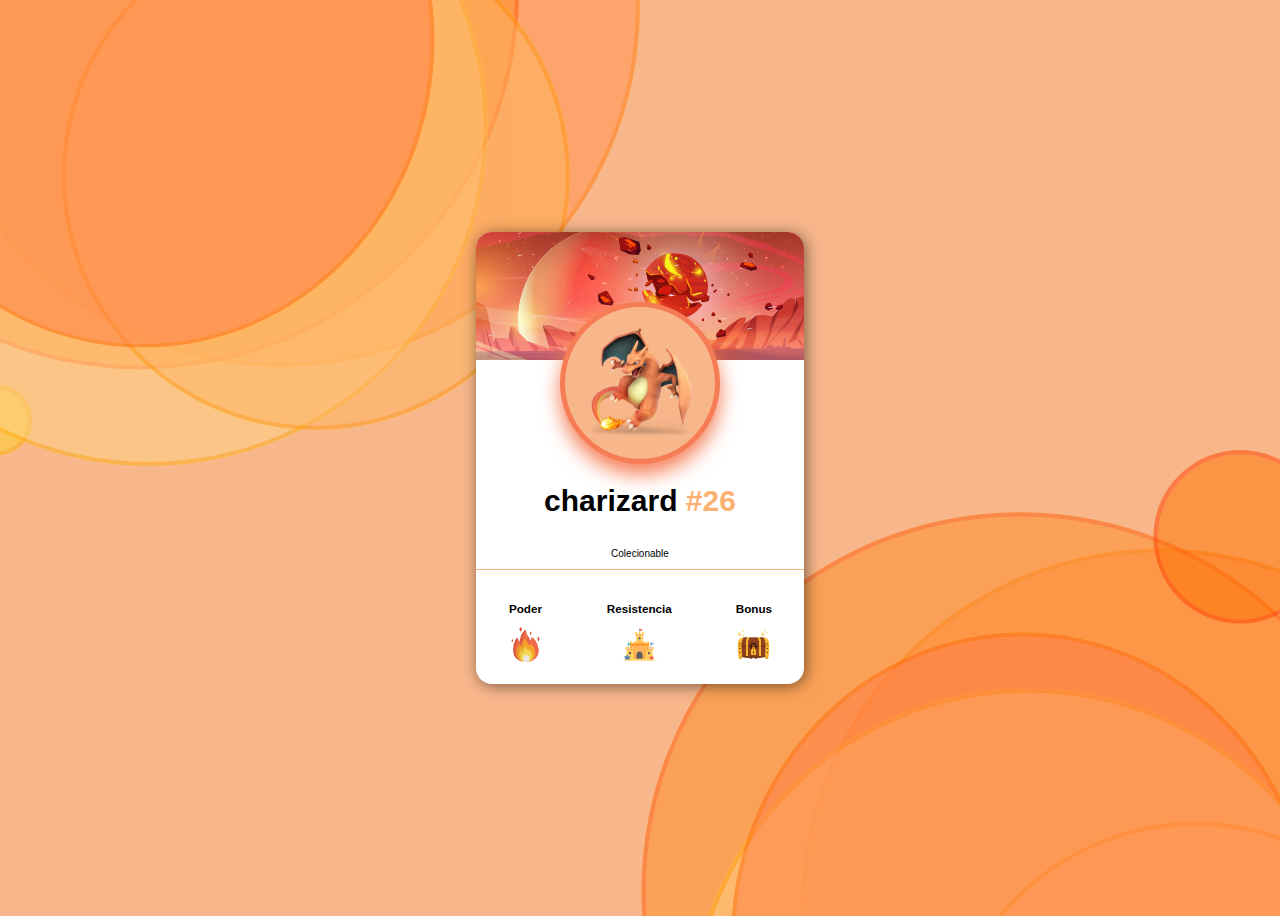
<file: card-pokemon/index.html>
<!DOCTYPE html>
<html lang="en">
<head>
    <meta charset="UTF-8">
    <meta http-equiv="X-UA-Compatible" content="IE=edge">
    <meta name="viewport" content="width=device-width, initial-scale=1.0">
    <link rel="stylesheet" href="./css/style.css">
    <link rel="shortcut icon" href="./img/charizard (1).png" type="image/x-icon">
    <title>Card pokemon</title>
</head>
<body>
    <main class="conteiner">
        <article class="card">
            <img src="./img/fondoencabezado.svg" alt="fondocard" class="card-header">
            <div class="card-body">
                <div class="card-body-contentimg">
                    <img src="./img/charizard (1).png" alt="charizard" class="card-body-contentimg-img" width="150px">
                </div>

                <h1 class="card-body-title">
                    charizard
                    <span>#26</span>
                </h1>
                <p class="card-body-text">
                    Colecionable 
                </p>
            </div>

            <div class="card-footer">
                <div class="card-footer-power">
                    <h3>Poder</h3>
                    <img src="./img/fuego.png" alt="fire" width="35">
                </div>
                <div class="card-footer-power">
                    <h3>Resistencia</h3>
                    <img src="./img/castillo.png" alt="fire" width="35" >
                </div>
                <div class="card-footer-power">
                    <h3>Bonus</h3>
                    <img src="./img/cofre.png" alt="fire" width="35">
                </div>
            </div>

            

        </article>
    </main>
</body>
</html>
</file>
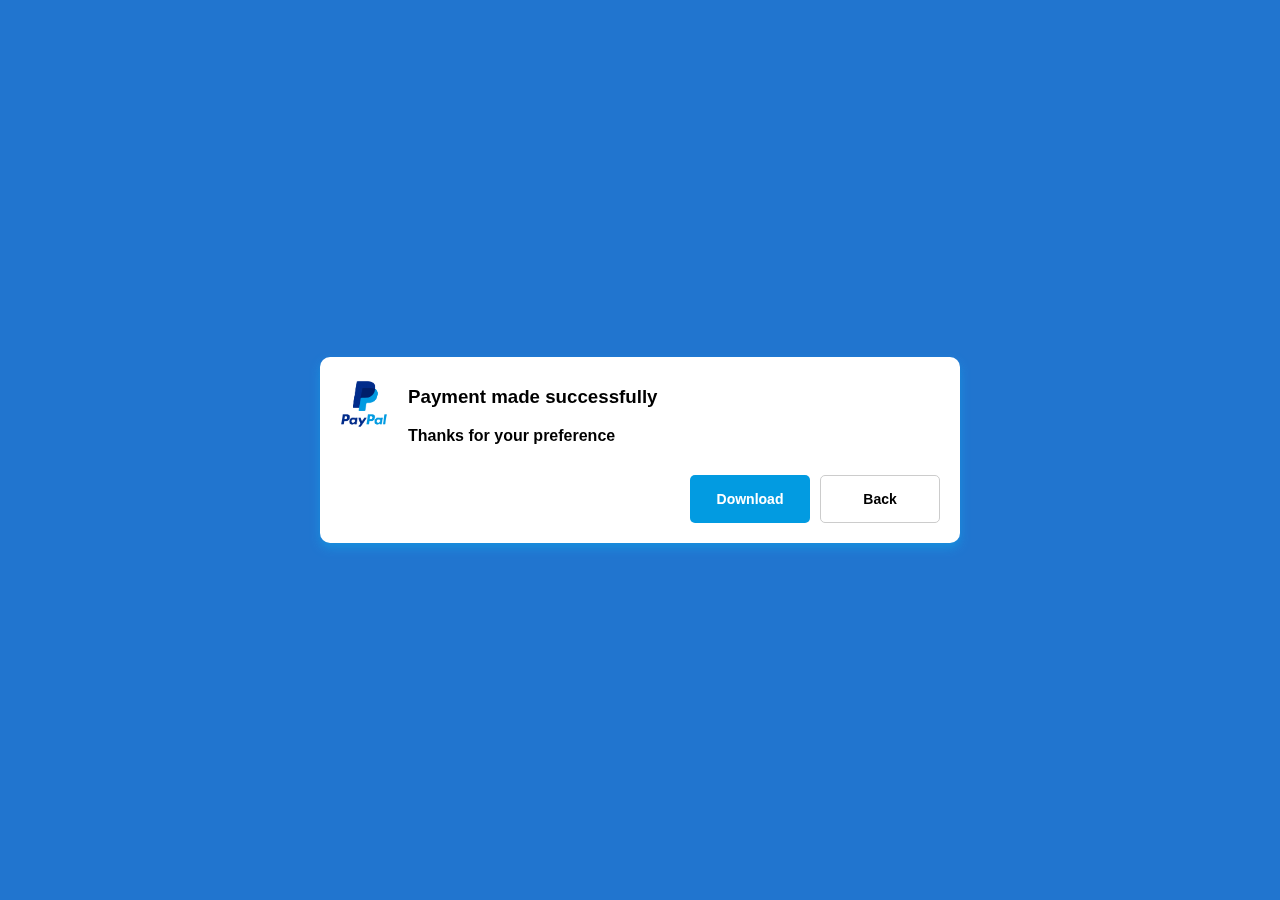
<file: paypal/index.html>
<!DOCTYPE html>
<html lang="en">
<head>
    <meta charset="UTF-8">
    <meta http-equiv="X-UA-Compatible" content="IE=edge">
    <meta name="viewport" content="width=device-width, initial-scale=1.0">
    <link rel="stylesheet" href="./style.css">
    <title>Paypal</title>
</head>
<body>
    <div class="conteiner">
        <div class="sub-conteiner">
            <div class="content">
                <div class="icon">
                    <img src="./paypal_logo.png" alt="paypal" width="48">
                </div>
                <div class="menssage">
                    <div class="title">
                        <h3>
                            Payment made successfully
                        </h3>
                        <div class="text">
                            Thanks for your preference
                        </div>
                    </div>
                </div>
            </div>
            <div class="actions">
                <button class="download">Download</button>
                <button class="back">Back</button>
            </div>
        </div>
    </div>
    
</body>
</html>
</file>
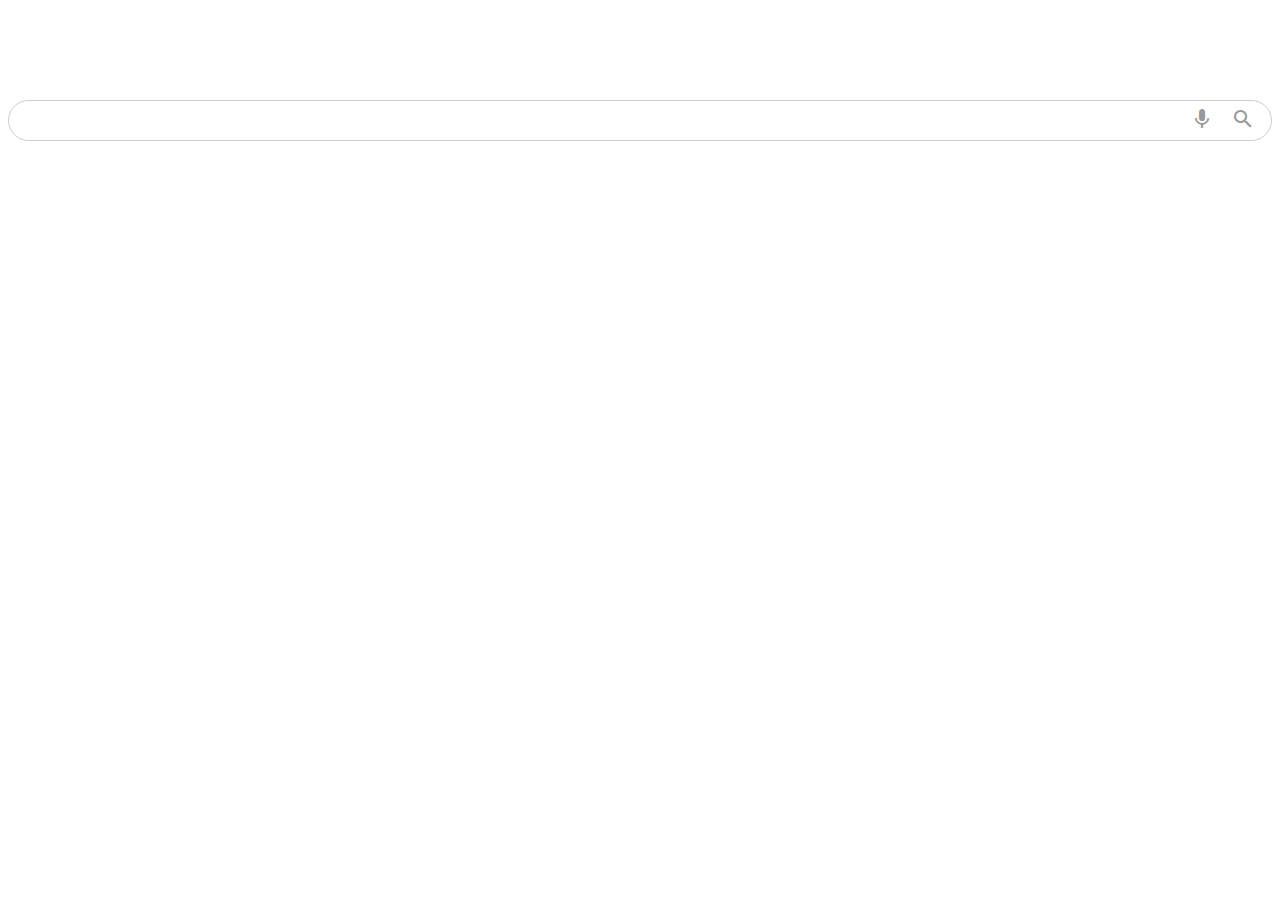
<file: search-bar/index.html>
<!DOCTYPE html>
<html lang="en">
<head>
    <meta charset="UTF-8">
    <meta http-equiv="X-UA-Compatible" content="IE=edge">
    <meta name="viewport" content="width=device-width, initial-scale=1.0">
    <title>search bar</title>
    <link rel="stylesheet" href="./style.css">
    <link href="https://fonts.googleapis.com/icon?family=Material+Icons"
      rel="stylesheet">
</head>
<body>
    <div class="search-bar">
        <input type="text">
        <div class="actions">
            <button><span class="material-icons">mic</span></button>
            <button><span class="material-icons">search</span></button>
        </div>
    </div>
    
</body>
</html>
</file>
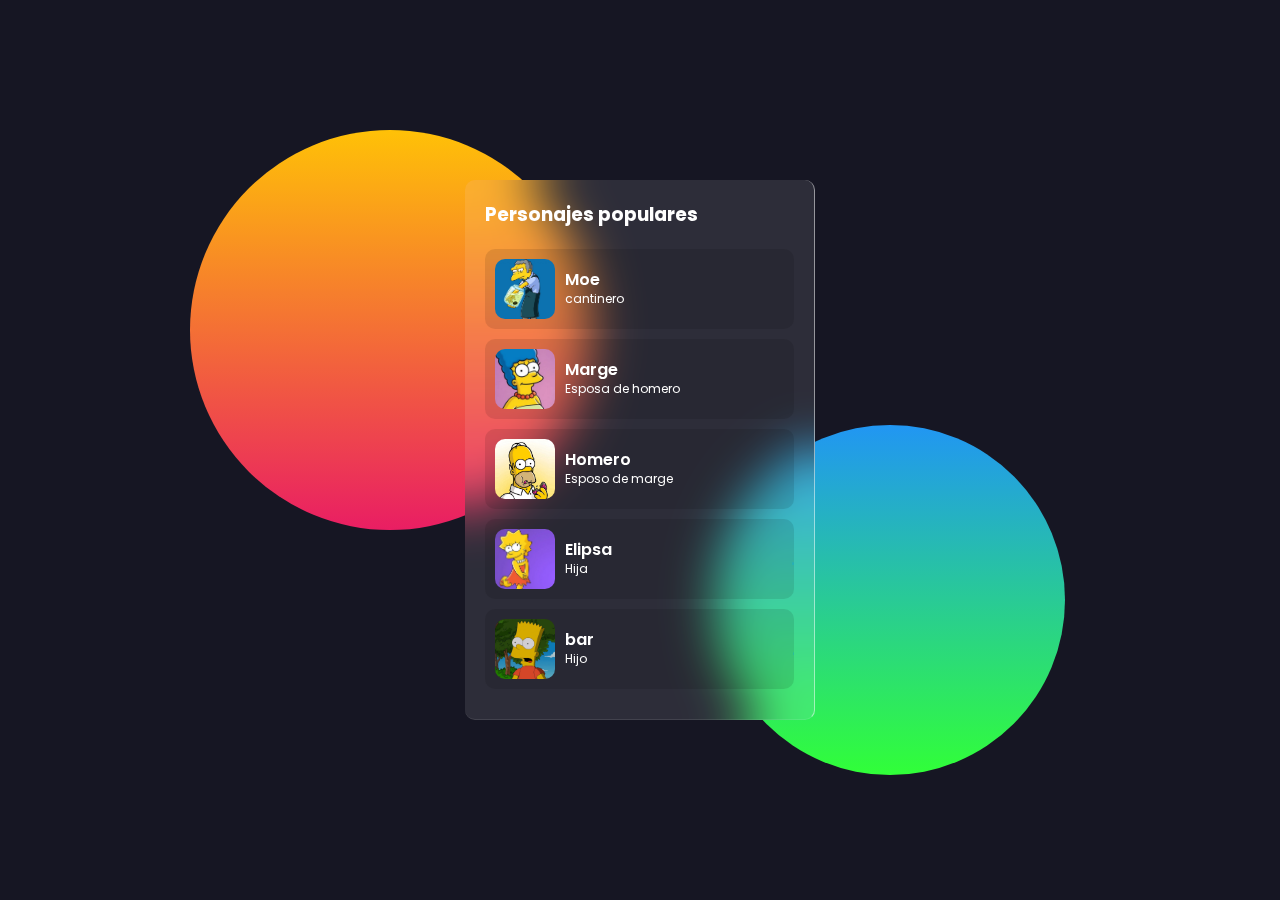
<file: simpsons/index.html>
<!DOCTYPE html>
<html lang="en">
<head>
    <meta charset="UTF-8">
    <meta http-equiv="X-UA-Compatible" content="IE=edge">
    <meta name="viewport" content="width=device-width, initial-scale=1.0">
    <link rel="stylesheet" href="./css/style.css">
    <title>Simpsons</title>
</head>
<body>
    <section>
        <div class="box">
            <h3>Personajes populares</h3>
            <div class="list">
                <div class="imgbx">
                    <img src="./img/s1.jpg" alt="mou">
                </div>
                <div class="content">
                    <h2 class="rank">
                        <small>#</small>
                        1
                    </h2>
                    <h4>Moe</h4>
                    <p>cantinero</p>
                </div>
            </div>
            <div class="list">
                <div class="imgbx">
                    <img src="./img/s3.png" alt="mou">
                </div>
                <div class="content">
                    <h2 class="rank">
                        <small>#</small>
                        2
                    </h2>
                    <h4>Marge</h4>
                    <p>Esposa de homero</p>
                </div>
            </div>
            <div class="list">
                <div class="imgbx">
                    <img src="./img/s4.png" alt="mou">
                </div>
                <div class="content">
                    <h2 class="rank">
                        <small>#</small>
                        3
                    </h2>
                    <h4>Homero</h4>
                    <p>Esposo de marge</p>
                </div>
            </div>
            <div class="list">
                <div class="imgbx">
                    <img src="./img/s5.jpg" alt="mou">
                </div>
                <div class="content">
                    <h2 class="rank">
                        <small>#</small>
                        4
                    </h2>
                    <h4>Elipsa</h4>
                    <p>Hija</p>
                </div>
            </div>
            <div class="list">
                <div class="imgbx">
                    <img src="./img/s6.png" alt="mou">
                </div>
                <div class="content">
                    <h2 class="rank">
                        <small>#</small>
                        5
                    </h2>
                    <h4>bar</h4>
                    <p>Hijo</p>
                </div>
            </div>
        </div>
    </section>
</body>
</html>
</file>
<file: card-pokemon/css/style.css>
:root {
  --color1:#F8B78B;
  --color2: #FCB173;
}

html {
  box-sizing: border-box;
  font-size: 62.5%;
}

*, *:before, *:after {
  box-sizing: inherit;
}

body {
  font-family: sans-serif;
  background-color: var(--color1);
  background-image: url(../img/fondoTop.svg), url(../img/fondoBotton.svg);
  background-repeat: no-repeat, no-repeat;
  background-position: right 50vw bottom 50vh, left 50vw top 50vh;
}

.conteiner {
  display: flex;
  justify-content: center;
  align-items: center;
  height: 100vh;
}

.card {
  background-color: white;
  width: 328px;
  border-radius: 16px;
  overflow: hidden;
  box-shadow: 2px 2px 15px rgba(0, 0, 0, 0.5);
}
.card-header {
  width: 100%;
  display: block;
}
.card-body {
  display: flex;
  flex-direction: column;
  align-items: center;
  border-bottom: 1px solid var(--color2);
}
.card-body-contentimg {
  border: 5px solid #f67C55;
  border-radius: 50%;
  background-color: #F8B78B;
  box-shadow: 0px 10px 20px #f67C55;
  margin-top: -58px;
}
.card-body-contentimg-img {
  padding: 20px;
}
.card-body-title {
  margin-top: 2rem;
  font-size: 3rem;
}
.card-body-title span {
  color: var(--color2);
}
.card-footer {
  display: flex;
  justify-content: space-around;
}
.card-footer-power {
  text-align: center;
  margin-bottom: 2rem;
  margin-top: 2rem;
}/*# sourceMappingURL=style.css.map */
</file>
<file: paypal/style.css>
body {
    font-family: Arial, Helvetica, sans-serif;
    padding: 0;
    margin: 0;
}

.conteiner {
    background-color: rgba(13, 105, 203, 0.917);
    display: flex;
    width: 100%;
    height: 100%;
    align-items: center;
    justify-content: center;
    position: fixed;
}

.conteiner .sub-conteiner {
    width: 600px;
    border-radius: 10px;
    background-color: white;
    padding: 10px 20px;
    box-shadow: 0px 5px 10px rgb(24, 143, 222);

}

.conteiner .sub-conteiner .content {
    display: flex;
    gap: 10px;
    align-items: center;
    margin-bottom: 20px;
    flex: auto;
}

.conteiner .sub-conteiner .content .icon {
    margin-right: 10px;
}

.conteiner .sub-conteiner .content .menssage .title {
    font-weight: bolder;
}

.conteiner .sub-conteiner .actions {
    padding: 10px 0;
    display: flex;
    justify-content: end;
    gap: 10px;
}

.conteiner .sub-conteiner .actions button{
    border: none;
    padding: 15px;
    min-width: 120px;
    border-radius: 5px;
    font-weight: bold;
    font-size: 14px;
    cursor: pointer;
}

.conteiner .sub-conteiner .actions .download {
    background-color: #029BE1;
    color: white;
}

.conteiner .sub-conteiner .actions .download:hover{
    background-color: #0280DE;
}

.conteiner .sub-conteiner .actions .back {
    background-color: white;
    border: solid 1px #ccc;
}

.conteiner .sub-conteiner .actions .back:hover {
    background-color: #eee;
}

@media (max-width:640px){
    .conteiner .sub-conteiner{
        width: 80%;
    }
    .conteiner .sub-conteiner .actions{
        flex-direction: column;
    }
}
</file>
<file: search-bar/style.css>
.material-icons {
    font-family: 'Material Icons';
    font-weight: normal;
    font-style: normal;
    font-size: 24px;  /* Preferred icon size */
    display: inline-block;
    line-height: 1;
    text-transform: none;
    letter-spacing: normal;
    word-wrap: normal;
    white-space: nowrap;
    direction: ltr;
  
    /* Support for all WebKit browsers. */
    -webkit-font-smoothing: antialiased;
    /* Support for Safari and Chrome. */
    text-rendering: optimizeLegibility;
  
    /* Support for Firefox. */
    -moz-osx-font-smoothing: grayscale;
  
    /* Support for IE. */
    font-feature-settings: 'liga';
  }

  body {
    font-family: sans-serif;
  }

  .search-bar {
    border: solid 1px #ccc;
    border-radius: 30px;
    display: flex;
    flex-direction: row;
    align-items: center;
    padding: 5px 10px;
    margin: 100px auto;
  }

  .search-bar:focus-within{
    border: solid 1px #aaa;
    box-shadow: 0px 2px 5px rgb(45, 45, 45, 0.5);
  }

  .search-bar input {
    border: none;
    outline: none;
    pad: 10px;
    font-size: 18px;
    flex: auto;

  }

  .search-bar .actions {
    display: flex;
    gap: 5px;

  }

  .search-bar .actions button{
    border: none;
    outline: none;
    background: none;
    cursor: pointer;
    color: #999;
  }

  .search-bar .actions button:hover{
    color: #2979e2;
  }
</file>
<file: simpsons/css/style.css>
@import url("https://fonts.googleapis.com/css2?family=Poppins:wght@200;300;400;500;600;700;800;900&display=swap");
* {
  margin: 0;
  padding: 0;
  box-sizing: border-box;
  font-family: "poppins", sans-serif;
}

section {
  position: relative;
  background: #161623;
  min-height: 100vh;
  overflow: hidden;
  display: flex;
  justify-content: center;
  align-items: center;
}
section::before {
  content: "";
  position: absolute;
  width: 400px;
  height: 400px;
  border-radius: 50%;
  background: linear-gradient(#ffc107, #e91e63);
  transform: translate(-250px, -120px);
}
section::after {
  content: "";
  position: absolute;
  width: 350px;
  height: 350px;
  background: linear-gradient(#2196f3, #31ff38);
  border-radius: 50%;
  transform: translate(250px, 150px);
}

.box {
  position: relative;
  min-width: 350px;
  min-height: 400px;
  background: rgba(255, 255, 255, 0.1);
  box-shadow: 0 25px 45px rga(0, 0, 0, 0.1);
  border-right: 1px solid rgba(255, 255, 255, 0.5);
  border-bottom: 1px solid rgba(255, 255, 255, 0.1);
  border-radius: 10px;
  z-index: 10;
  padding: 20px;
  -webkit-backdrop-filter: blur(25px);
          backdrop-filter: blur(25px);
}
.box h3 {
  color: #fff;
  margin-bottom: 20px;
}
.box .list {
  position: relative;
  display: flex;
  padding: 10px;
  background: rgba(0, 0, 0, 0.1);
  border-radius: 10px;
  margin: 10px 0;
  cursor: pointer;
  transition: 0.5s;
  overflow: hidden;
}
.box .list:hover {
  background: #fff;
  box-shadow: -15px 30px 50px rgba(0, 0, 0, 0.5);
  transform: scale(1.15) translate(30px) translate(-15px);
  z-index: 1000;
}
.box .list:hover .content .rank {
  right: 20px;
}
.box .list:hover .content h4, .box .list:hover .content p {
  color: #333;
}
.box .list .imgbx {
  position: relative;
  width: 60px;
  height: 60px;
  border-radius: 10px;
  overflow: hidden;
  margin-right: 10px;
}
.box .list .imgbx img {
  position: absolute;
  top: 0;
  left: 0;
  width: 100%;
  height: 100%;
  -o-object-fit: cover;
     object-fit: cover;
}
.box .list .content {
  display: flex;
  flex-direction: column;
  justify-content: center;
  color: #fff;
}
.box .list .content .rank {
  position: absolute;
  right: -50px;
  color: #03a9f4;
  transition: 0.5s;
  font-size: 2em;
}
.box .list .content .rank small {
  font-weight: 500;
  opacity: 0.25;
}
.box .list .content h4 {
  line-height: 1.2em;
  font-weight: 600;
  transition: 0.5s;
}
.box .list .content p {
  font-size: 0.75em;
  transition: 0.5s;
}/*# sourceMappingURL=style.css.map */
</file>
